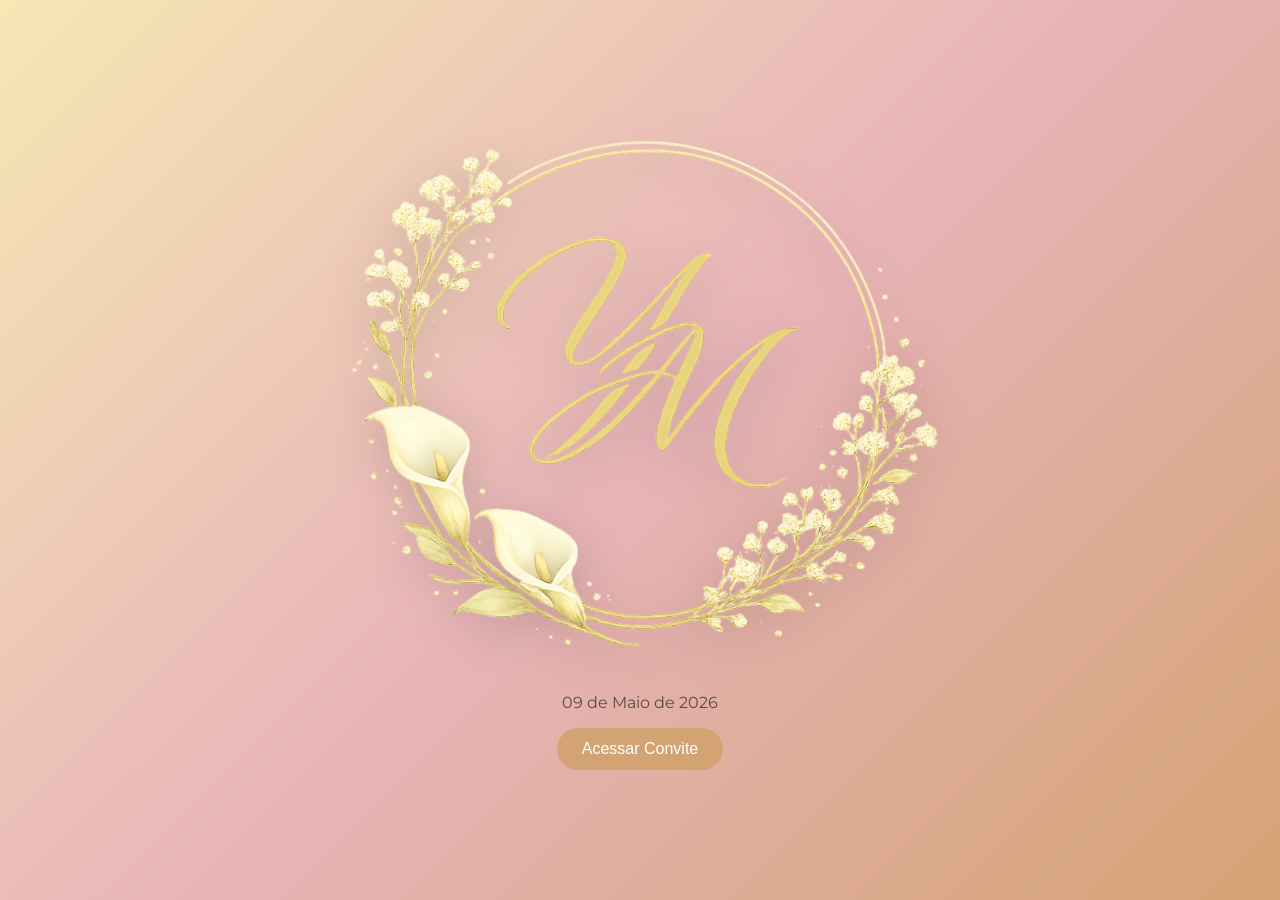
<file: index.html>
<!DOCTYPE html>
<html lang="pt-br">
<head>
<meta charset="UTF-8">
<meta name="viewport" content="width=device-width, initial-scale=1.0">
<title>Yasmin & Max</title>
<link href="https://fonts.googleapis.com/css2?family=Cormorant+Garamond:ital,wght@1,400;1,500&family=Allura&family=Montserrat:wght@300;400&display=swap" rel="stylesheet">
<link rel="stylesheet" href="style.css">
<link rel="icon" type="image/jpeg" href="icone.jpg">
</head>
<body class="capa">

<div class="overlay">
   	<img src="Logo 1.png" alt="Yasmin e Max" class="logo">
    <p>09 de Maio de 2026</p>
    <button onclick="entrar()">Acessar Convite</button>
</div>

<script>
function entrar(){
    window.location.href = "convite.html";
}
</script>

</body>
</html>
</file>
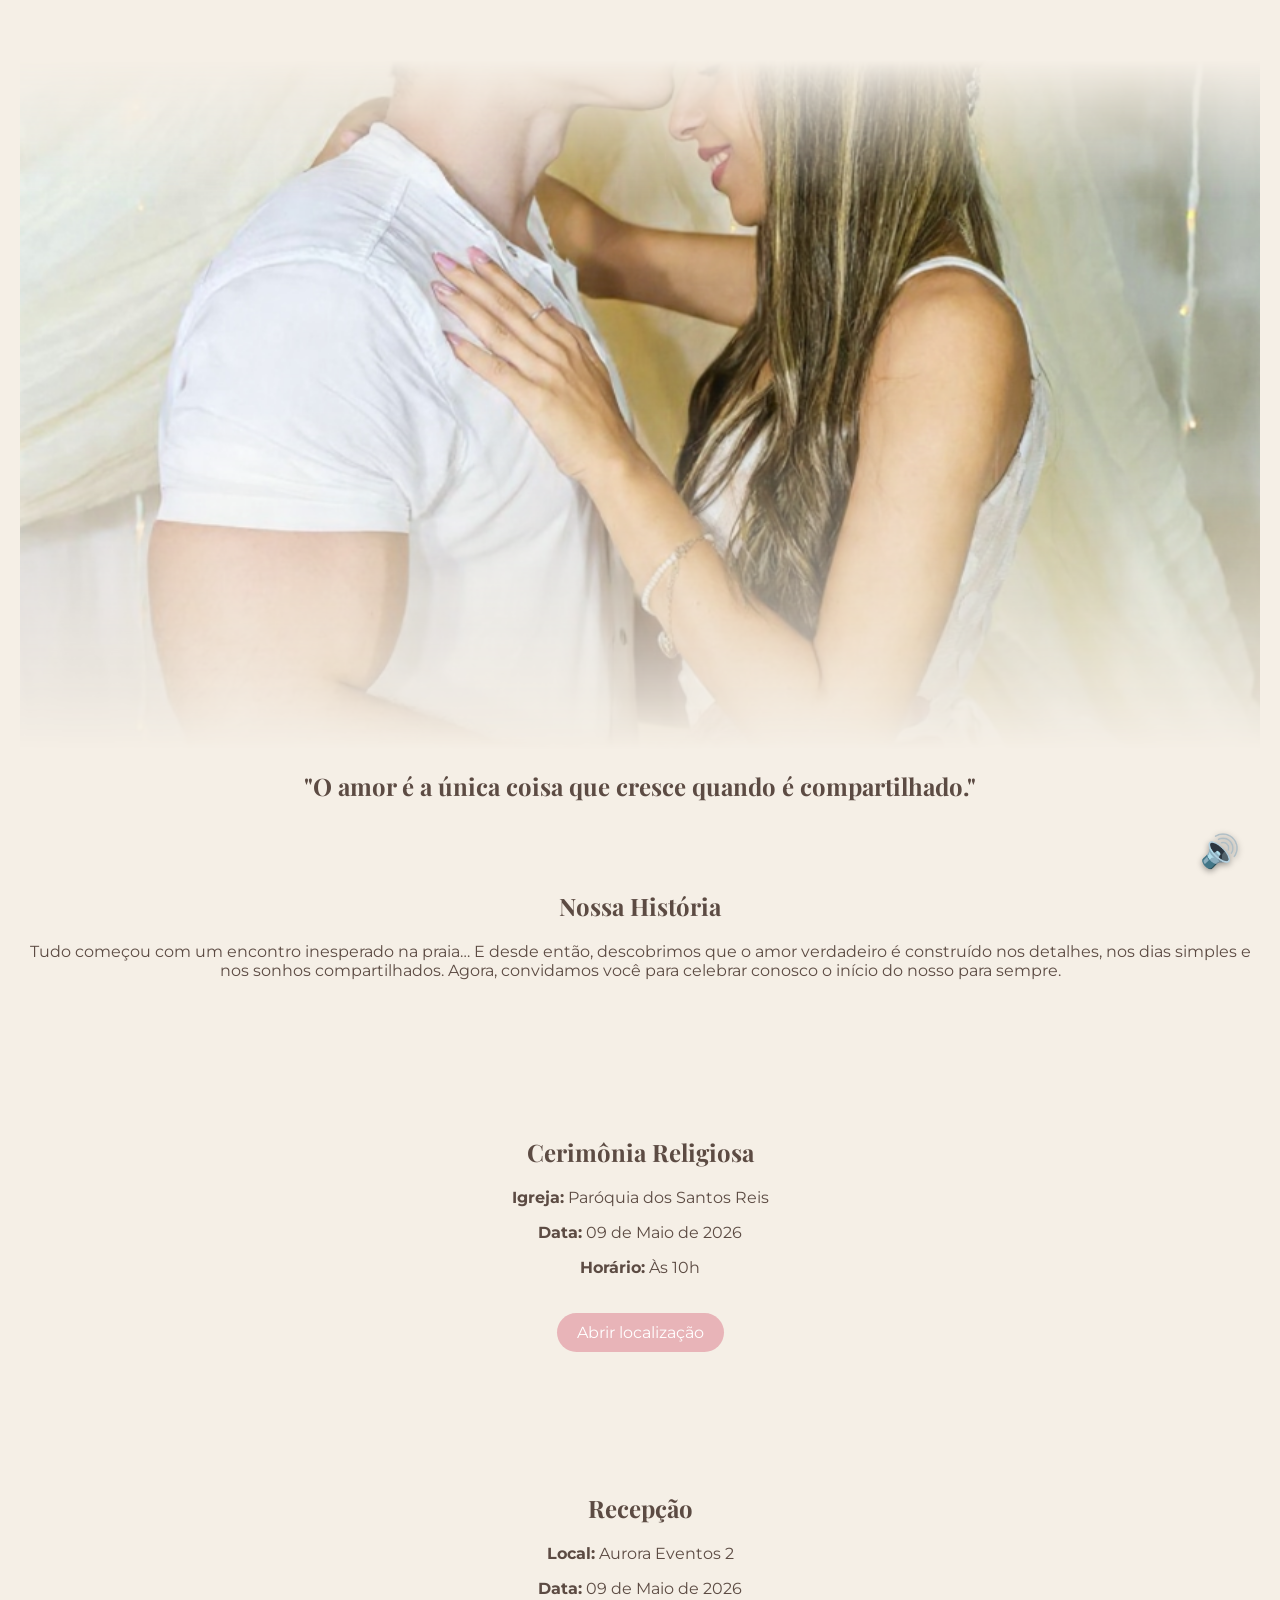
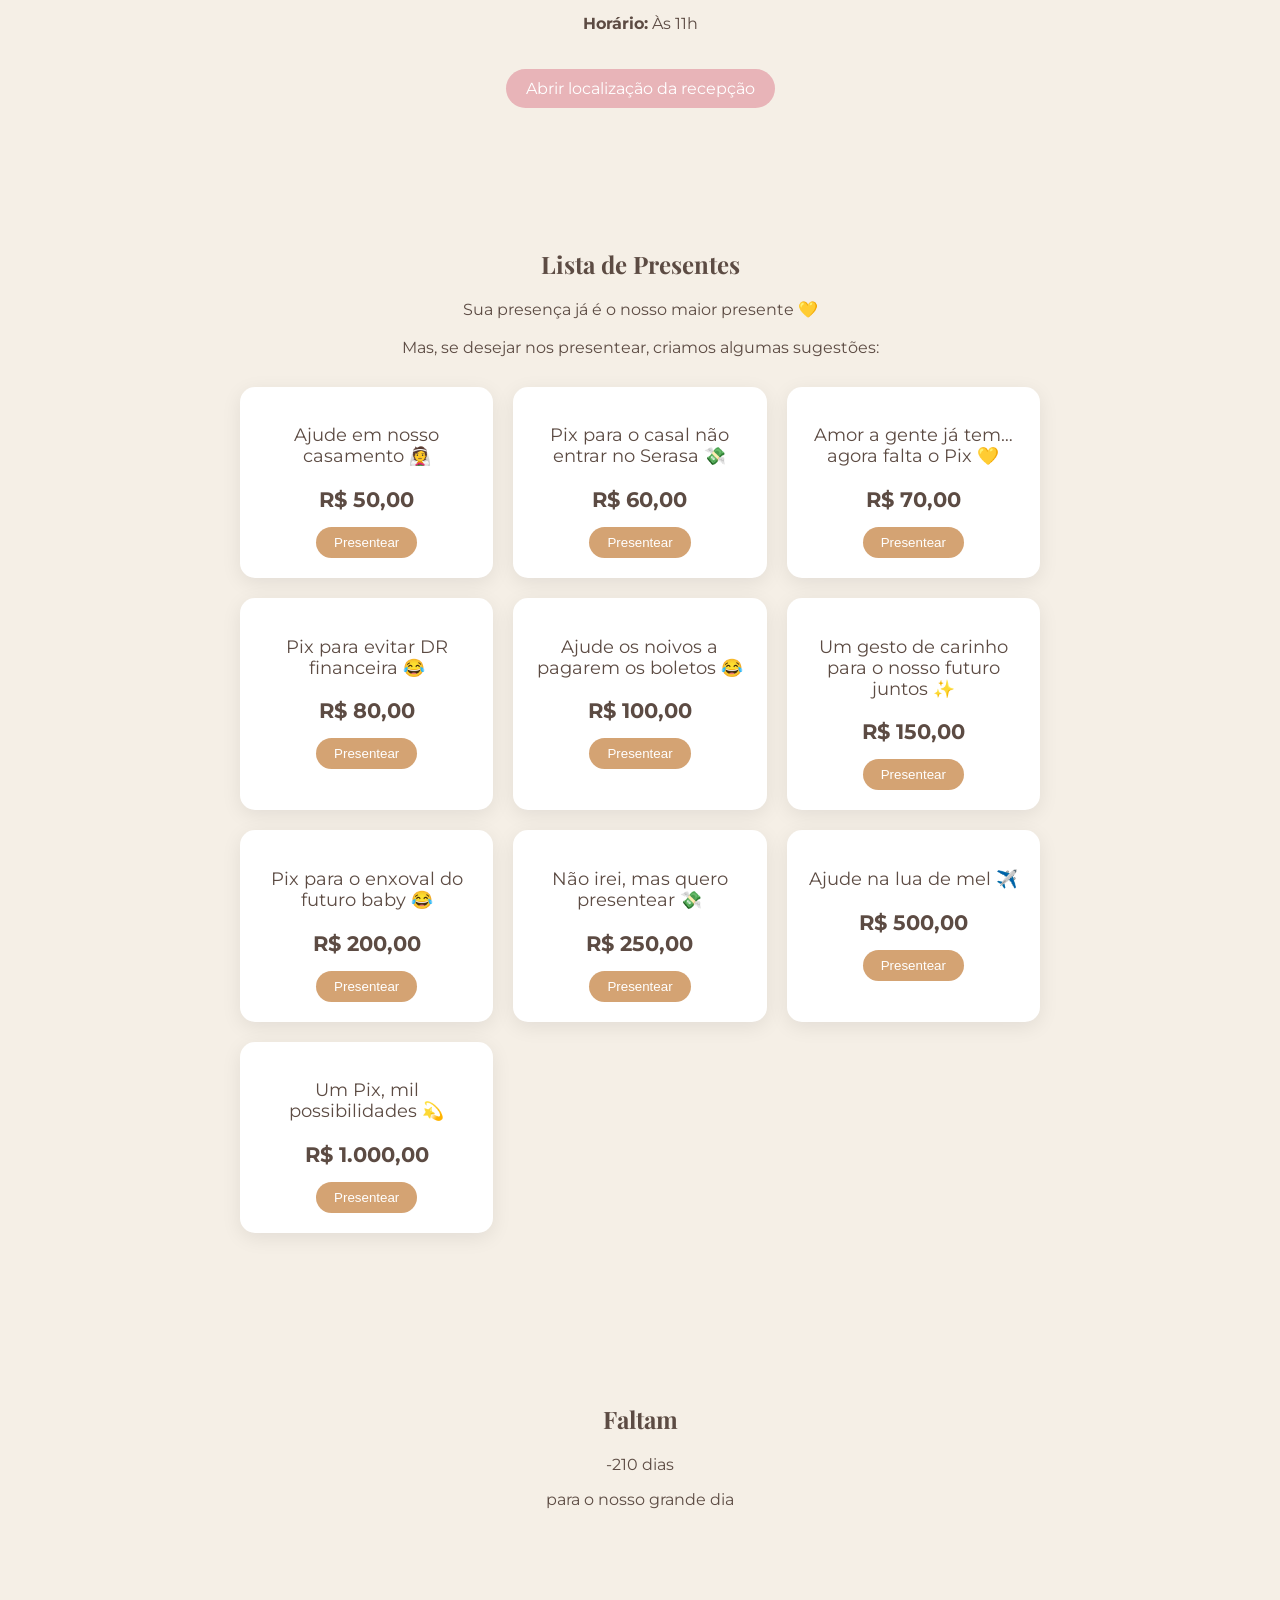
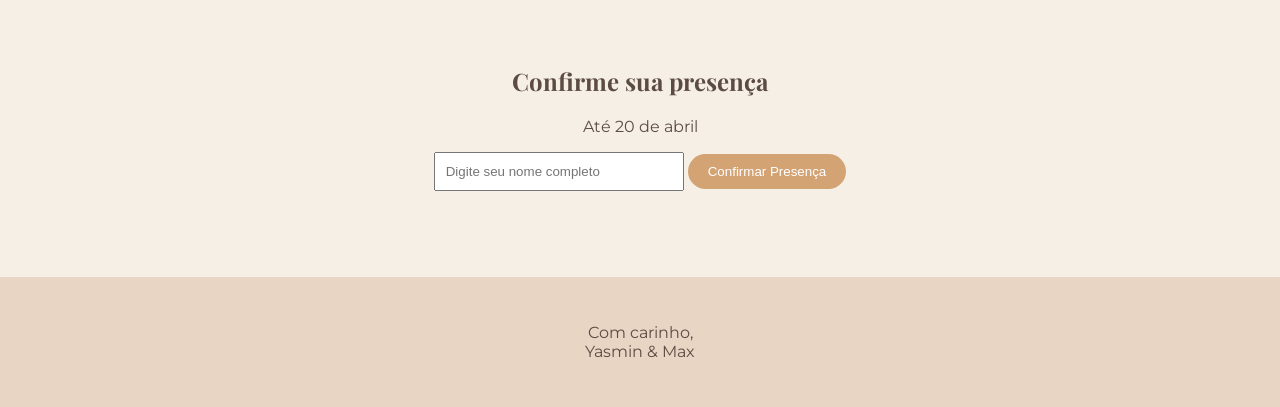
<file: convite.html>
<!DOCTYPE html>
<html lang="pt-br">
<head>
<meta charset="UTF-8">
<meta name="viewport" content="width=device-width, initial-scale=1.0">
<title>Convite - Yasmin & Max</title>
<link href="https://fonts.googleapis.com/css2?family=Great+Vibes&family=Playfair+Display:wght@400;600&family=Montserrat:wght@300;400&display=swap" rel="stylesheet">
<link rel="stylesheet" href="style.css">
<link rel="icon" type="image/jpeg" href="icone.jpg">
</head>
<body>

<audio id="musica" loop playsinline>
    <source src="music.mp3" type="audio/mpeg">
</audio>

<button id="btnAudio">🔊</button>

<section class="hero">
    <img src="foto-casal.jpg" alt="Foto do casal">
    <div class="frase">
        <h2>"O amor é a única coisa que cresce quando é compartilhado."</h2>
    </div>
</section>

<section class="historia fade">
    <h2>Nossa História</h2>
    <p>
        Tudo começou com um encontro inesperado na praia…
        E desde então, descobrimos que o amor verdadeiro é construído nos detalhes,
        nos dias simples e nos sonhos compartilhados.
        Agora, convidamos você para celebrar conosco o início do nosso para sempre.
    </p>
</section>

<!-- GALERIA INICIO
<section class="galeria fade">
    <h2>Galeria</h2>
    <div class="grid">
        <img src="galeria1.jpg">
        <img src="galeria2.jpg">
        <img src="galeria3.jpg">
        <img src="galeria4.jpg">
    </div>
</section>
GALERIA FIM -->


<section class="detalhes fade">
    <h2>Cerimônia Religiosa</h2>

    <p><strong>Igreja:</strong> Paróquia dos Santos Reis</p>
    <p><strong>Data:</strong> 09 de Maio de 2026</p>
    <p><strong>Horário:</strong> Às 10h</p>

    <a href="https://maps.app.goo.gl/G2jvT5FQN6MMMUhw6"
       target="_blank"
       class="btn-mapa">
       Abrir localização
    </a>
</section>

<section class="detalhes fade">
    <h2>Recepção</h2>

    <p><strong>Local:</strong> Aurora Eventos 2</p>
    <p><strong>Data:</strong> 09 de Maio de 2026</p>
    <p><strong>Horário:</strong> Às 11h</p>

    <a href="https://maps.app.goo.gl/EuFEJczZdyZbkDqP6"
       target="_blank"
       class="btn-mapa">
       Abrir localização da recepção
    </a>
</section>

<section class="presentes fade">
    <h2>Lista de Presentes</h2>

    <p class="texto-presente">
        Sua presença já é o nosso maior presente 💛<br><br>
        Mas, se desejar nos presentear, criamos algumas sugestões:
    </p>

    <div class="lista-presentes">

        <div class="item-presente">
            <p class="nome-presente">Ajude em nosso casamento 👰</p>
            <p class="valor-presente">R$ 50,00</p>
            <button onclick="copiarPix(this)" class="btn-pix">Presentear</button>
        </div>

        <div class="item-presente">
            <p class="nome-presente">Pix para o casal não entrar no Serasa 💸</p>
            <p class="valor-presente">R$ 60,00</p>
            <button onclick="copiarPix(this)" class="btn-pix">Presentear</button>
        </div>

        <div class="item-presente">
            <p class="nome-presente">Amor a gente já tem… agora falta o Pix 💛</p>
            <p class="valor-presente">R$ 70,00</p>
            <button onclick="copiarPix(this)" class="btn-pix">Presentear</button>
        </div>

        <div class="item-presente">
            <p class="nome-presente">Pix para evitar DR financeira 😂</p>
            <p class="valor-presente">R$ 80,00</p>
            <button onclick="copiarPix(this)" class="btn-pix">Presentear</button>
        </div>

        <div class="item-presente">
            <p class="nome-presente">Ajude os noivos a pagarem os boletos 😂</p>
            <p class="valor-presente">R$ 100,00</p>
            <button onclick="copiarPix(this)" class="btn-pix">Presentear</button>
        </div>

        <div class="item-presente">
            <p class="nome-presente">Um gesto de carinho para o nosso futuro juntos ✨</p>
            <p class="valor-presente">R$ 150,00</p>
            <button onclick="copiarPix(this)" class="btn-pix">Presentear</button>
        </div>

        <div class="item-presente">
            <p class="nome-presente">Pix para o enxoval do futuro baby 😂</p>
            <p class="valor-presente">R$ 200,00</p>
            <button onclick="copiarPix(this)" class="btn-pix">Presentear</button>
        </div>

        <div class="item-presente">
            <p class="nome-presente">Não irei, mas quero presentear 💸</p>
            <p class="valor-presente">R$ 250,00</p>
            <button onclick="copiarPix(this)" class="btn-pix">Presentear</button>
        </div>

        <div class="item-presente">
            <p class="nome-presente">Ajude na lua de mel ✈️</p>
            <p class="valor-presente">R$ 500,00</p>
            <button onclick="copiarPix(this)" class="btn-pix">Presentear</button>
        </div>

        <div class="item-presente">
            <p class="nome-presente">Um Pix, mil possibilidades 💫</p>
            <p class="valor-presente">R$ 1.000,00</p>
            <button onclick="copiarPix(this)" class="btn-pix">Presentear</button>
        </div>

    </div>

    <p id="msgPix"></p>
</section>

<section class="contador fade">
    <h2>Faltam</h2>
    <div id="countdown"></div>
    <p>para o nosso grande dia</p>
</section>

<section class="rsvp fade">
    <h2>Confirme sua presença</h2>
    <p>Até 20 de abril</p>
    <input type="text" id="nome" placeholder="Digite seu nome completo">
    <button onclick="confirmar()">Confirmar Presença</button>
    <p id="mensagem"></p>
</section>

<footer>
    <p>Com carinho,<br>Yasmin & Max</p>
</footer>

<script src="script.js"></script>
</body>
</html>
</file>
<file: style.css>
body {
    margin: 0;
    font-family: 'Montserrat', sans-serif;
    background: #F5EFE6;
    color: #5C4B43;
    text-align: center;
}

@font-face {
    font-family: 'Smooth Loving';
    src: url('fonts/SmoothLoving.ttf') format('truetype');
}

@font-face {
    font-family: 'Symphony';
    src: url('fonts/Symphony.otf') format('opentype');
    font-weight: normal;
    font-style: normal;
}

.capa {
    background: linear-gradient(135deg, #F6E7B4, #E8B4B8, #D4A373);
    height: 100vh;
    display: flex;
    justify-content: center;
    align-items: center;
}

.logo {
    width: 600px;
    max-width: 100%;
    margin-bottom: 25px;

    filter: drop-shadow(0 10px 25px rgba(0,0,0,0.15));

    transition: 0.4s ease;
}

.logo:hover {
    transform: scale(1.05);
}

@media (max-width: 600px) {
    .logo {
        width: 220px;
    }
}

.nomes {
    font-family: 'Symphony', cursive;
    font-weight: 300;

    font-size: 6rem;
    letter-spacing: 6px;

    display: flex;
    flex-direction: column;
    align-items: center;

    -webkit-font-smoothing: antialiased;
    -moz-osx-font-smoothing: grayscale;
}

.nomes span {
    line-height: 1.1;
}


.amp {
    font-family: 'Smooth Loving', cursive;

    font-size: 4.5rem;   /* aumentamos */
    margin: 0px 0;

    opacity: 0.95;

    transform: translateY(-0px); /* melhora alinhamento visual */
}

.overlay button {
    padding: 12px 25px;
    border: none;
    background: #D4A373;
    color: white;
    font-size: 1rem;
    cursor: pointer;
    border-radius: 30px;
}

.hero {
    position: relative;
    width: 100%;
    height: 90vh;
    overflow: visible;
}

.hero img {
    width: 100%;
    height: 100%;
    object-fit: cover;

    /* efeito esfumaçado nas bordas */
    -webkit-mask-image: linear-gradient(
        to bottom,
        rgba(0,0,0,0) 0%,
        rgba(0,0,0,1) 10%,
        rgba(0,0,0,1) 90%,
        rgba(0,0,0,0) 100%
    );

    mask-image: linear-gradient(
        to bottom,
        rgba(0,0,0,0) 0%,
        rgba(0,0,0,1) 20%,
        rgba(0,0,0,1) 50%,
        rgba(0,0,0,0) 100%
    );
}

section {
    padding: 60px 20px;
}

h2 {
    font-family: 'Playfair Display', serif;
    margin-bottom: 20px;
}

.grid {
    display: grid;
    grid-template-columns: repeat(auto-fit, minmax(200px,1fr));
    gap: 15px;
}

.grid img {
    width: 100%;
    border-radius: 10px;
}

.btn-mapa {
    display: inline-block;
    margin-top: 20px;
    padding: 10px 20px;
    background: #E8B4B8;
    color: white;
    text-decoration: none;
    border-radius: 25px;
}

input {
    padding: 10px;
    width: 250px;
    margin-bottom: 10px;
}

button {
    padding: 10px 20px;
    border-radius: 25px;
    border: none;
    background: #D4A373;
    color: white;
    cursor: pointer;
}

.fade {
    opacity: 0;
    transform: translateY(30px);
    transition: 1s;
}

.fade.aparecer {
    opacity: 1;
    transform: translateY(0);
}

footer {
    padding: 30px;
    background: #E8D5C4;
}

/* impede scroll horizontal */
html, body {
    overflow-x: hidden;
    width: 100%;
}

/* garante que tudo respeite o tamanho da tela */
* {
    box-sizing: border-box;
}

/* imagens nunca ultrapassam a tela */
img {
    max-width: 100%;
    height: auto;
    display: block;
}

/* sections nunca ultrapassam largura */
section {
    width: 100%;
    max-width: 100%;
}

.lista-presentes {
    display: grid;
    grid-template-columns: repeat(auto-fit, minmax(220px, 1fr));
    gap: 20px;

    max-width: 800px;
    margin: 30px auto;
}

.item-presente {
    background: #ffffff;
    padding: 20px;
    border-radius: 15px;

    box-shadow: 0 5px 20px rgba(0,0,0,0.08);

    text-align: center;

    transition: 0.3s;
}

.item-presente:hover {
    transform: translateY(-5px);
}

.nome-presente {
    font-size: 1.1rem;
    margin-bottom: 10px;
}

.valor-presente {
    font-size: 1.3rem;
    font-weight: bold;
    margin-bottom: 15px;
}

.btn-pix {
    background: #D4A373;
    color: white;
    border: none;
    padding: 8px 18px;
    border-radius: 20px;
    cursor: pointer;
}

.btn-pix:hover {
    opacity: 0.9;
}

#msgPix {
    margin-top: 15px;
    font-size: 0.95rem;
    color: #5C4B43;

    opacity: 0;
    transition: 0.3s;
}
    
#btnAudio {
    display: none;
    animation: pulse 1.5s infinite;
    text-shadow: 0 2px 6px rgba(0,0,0,0.4);
    position: fixed;
    bottom: 20px;
    right: 20px;

    background: transparent;
    border: none;

    font-size: 32px;
    cursor: pointer;

    z-index: 9999;

    align-items: center;
    justify-content: center;
}

@keyframes pulse {
    0% { transform: scale(1); }
    50% { transform: scale(1.15); }
    100% { transform: scale(1); }
}
</file>
